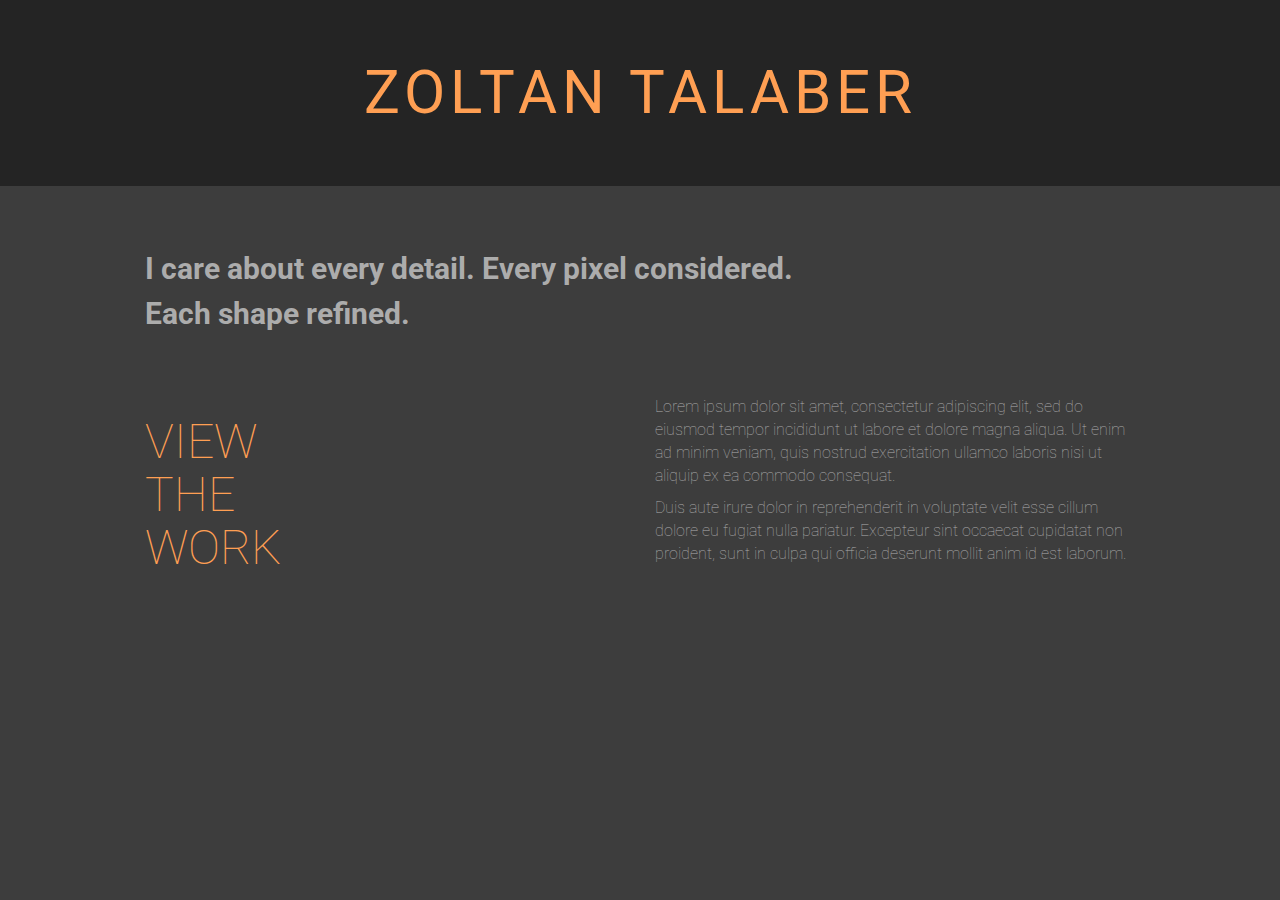
<file: index.html>
<!DOCTYPE html>
<html>
    <head>
        <title>Zoltan's New Portfolio website</title>

        <link rel="stylesheet" href="https://maxcdn.bootstrapcdn.com/bootstrap/3.4.1/css/bootstrap.min.css">
        <link href="https://fonts.googleapis.com/css2?family=Roboto:ital,wght@0,100;0,400;0,700;1,100;1,400;1,700&display=swap" rel="stylesheet">
        <link rel="stylesheet" type="text/css" href="css/style.css">

        <script src="https://ajax.googleapis.com/ajax/libs/jquery/3.4.1/jquery.min.js"></script>
    </head>
    <body>
        <div class="hero">
            <h1 class="text-center bolded orange-text">Zoltan Talaber</h1>
            <div class="container p-sides-fluid">
                <h2 class="black-weight">I care about every detail. Every pixel considered.<br>Each shape refined.</h2>
                <div class="row">
                    <div class="col-sm-6">
                        <h3 class="big-text text-uppercase orange-text">View<br>the<br>Work</h3>
                    </div>
                    <div class="col-sm-6">
                        <p>Lorem ipsum dolor sit amet, consectetur adipiscing elit, sed do eiusmod tempor incididunt ut labore et dolore magna aliqua. Ut enim ad minim veniam, quis nostrud exercitation ullamco laboris nisi ut aliquip ex ea commodo consequat.</p>
                        <p>Duis aute irure dolor in reprehenderit in voluptate velit esse cillum dolore eu fugiat nulla pariatur. Excepteur sint occaecat cupidatat non proident, sunt in culpa qui officia deserunt mollit anim id est laborum.</p>
                    </div>
                </div>
            </div>
        </div>
    </body>
</html>
</file>
<file: css/style.css>
/* Stylesheet for portfolio site in progress */

html, head {
    margin: 0;
    padding: 0;
}

head {
    height: 0;
} 

body {
    background-color: #3d3d3d;
    min-height: 100vh;
}

.text-center {
    text-align: center;
}

h1, h2, h3, h4, p {
    font-family: Roboto, sans-serif;
    color: #ACACAC;
    font-weight: 100;
}

h1 {
    font-size: 60px;
    padding: 60px 0;
    background-color: #242424;
    margin: 0;
}

h2 {
    margin-top: 0;
    margin-bottom: 0;
    padding: 60px 0;
    font-size: 30px;
    line-height: 1.5
}

p {
    font-size: 16px;
}

.p-sides-fluid {
    padding-left: 7%;
    padding-right: 7%;
}

.big-text {
    font-size: 48px;
}

.text-uppercase {
    text-transform: uppercase;
}

.bolded {
    font-weight: 400;
    letter-spacing: 5px;
    text-transform: uppercase;
}

.black-weight {
    font-weight: 700;
}

.orange-text {
    color: #FF9F53;
}
</file>
